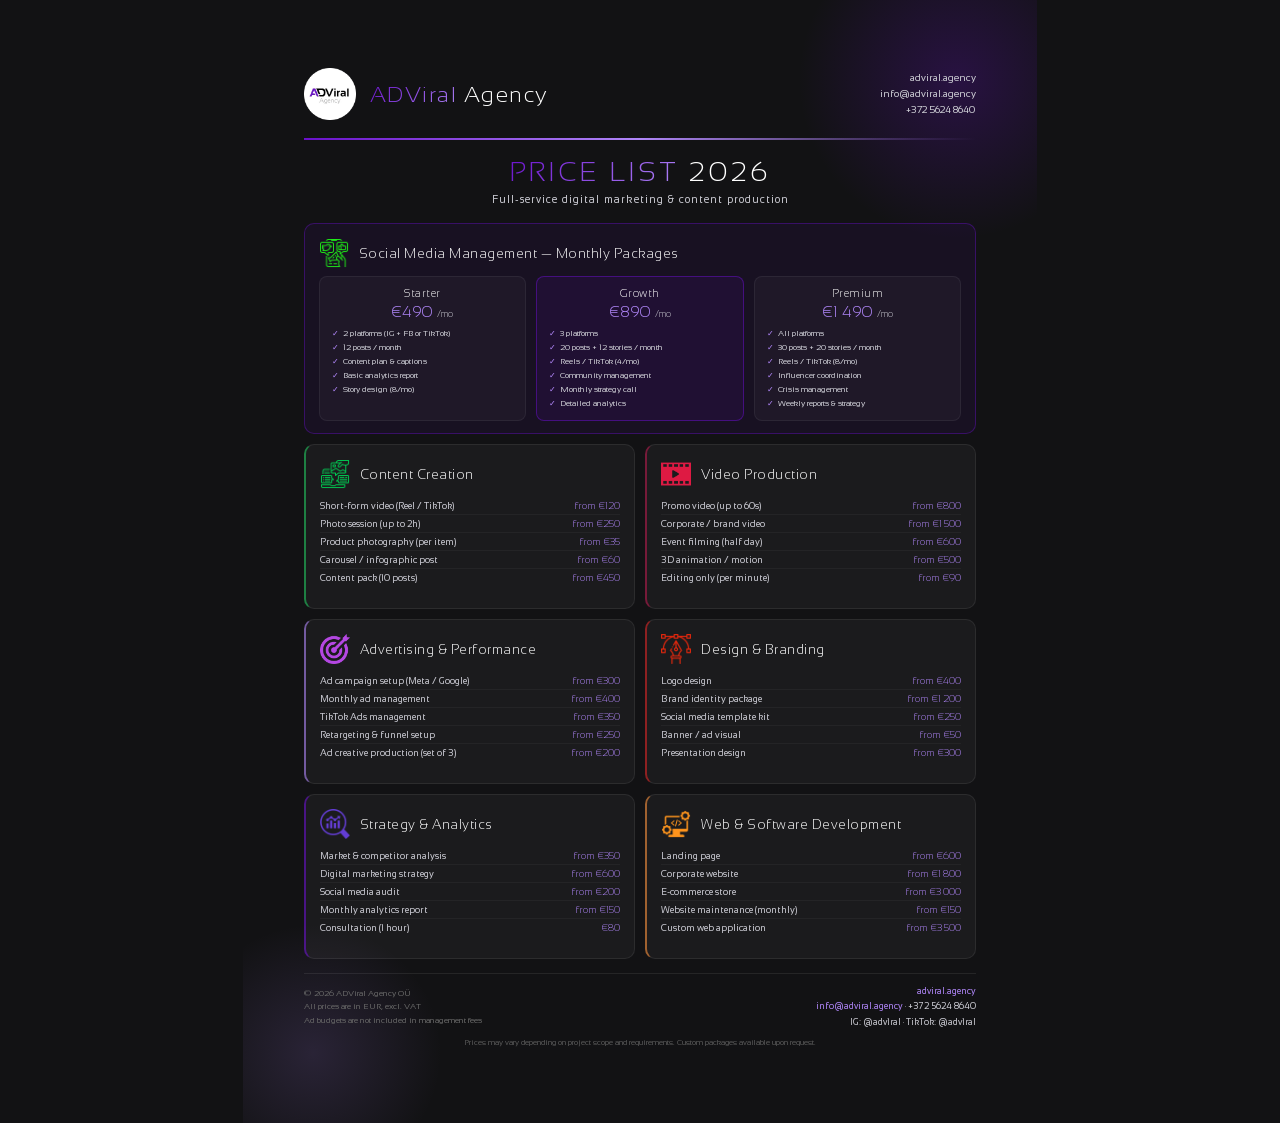
<file: PriceList/ADViral_PriceList.html>
<!DOCTYPE html>
<html lang="en">
<head>
<meta charset="UTF-8">
<meta name="viewport" content="width=device-width, initial-scale=1.0">
<title>ADViral Agency — Price List 2026</title>
<style>
  @font-face {
    font-family: "Sansation-Light";
    src: url("../assets/fonts/Sansation-Light.woff2") format("woff2"),
         url("../assets/fonts/Sansation-Light.ttf") format("truetype");
    font-weight: 300;
    font-style: normal;
  }
  @font-face {
    font-family: "Sansation-Regular";
    src: url("../assets/fonts/Sansation-Regular.woff2") format("woff2"),
         url("../assets/fonts/Sansation-Regular.ttf") format("truetype");
    font-weight: normal;
    font-style: normal;
  }

  *, *::before, *::after { box-sizing: border-box; margin: 0; padding: 0; }

  @page {
    size: A4;
    margin: 0;
  }

  html, body {
    width: 210mm;
    min-height: 297mm;
    margin: 0 auto;
    background: #121214;
    color: #fff;
    font-family: "Sansation-Regular", "Sansation-Light", Arial, Helvetica, sans-serif;
    -webkit-print-color-adjust: exact;
    print-color-adjust: exact;
  }

  .page {
    width: 210mm;
    min-height: 297mm;
    padding: 18mm 16mm 14mm 16mm;
    background: #121214;
    position: relative;
    overflow: hidden;
  }

  /* Decorative gradient orbs */
  .page::before {
    content: '';
    position: absolute;
    top: -80px;
    right: -80px;
    width: 320px;
    height: 320px;
    background: radial-gradient(circle, rgba(106,17,203,0.25) 0%, transparent 70%);
    border-radius: 50%;
    pointer-events: none;
  }
  .page::after {
    content: '';
    position: absolute;
    bottom: -60px;
    left: -60px;
    width: 260px;
    height: 260px;
    background: radial-gradient(circle, rgba(176,134,249,0.15) 0%, transparent 70%);
    border-radius: 50%;
    pointer-events: none;
  }

  /* Header */
  .header {
    display: flex;
    align-items: center;
    justify-content: space-between;
    margin-bottom: 18px;
    position: relative;
    z-index: 1;
  }
  .logo-block {
    display: flex;
    align-items: center;
    gap: 14px;
  }
  .logo-img {
    width: 52px;
    height: 52px;
    object-fit: contain;
  }
  .logo-text {
    font-family: "Sansation-Light", sans-serif;
    font-size: 22px;
    font-weight: 300;
    letter-spacing: 1.5px;
    color: #fff;
  }
  .logo-text span {
    background: linear-gradient(135deg, #6a11cb, #b086f9);
    -webkit-background-clip: text;
    -webkit-text-fill-color: transparent;
    background-clip: text;
  }
  .header-right {
    text-align: right;
    font-size: 10px;
    color: #c9c9d1;
    line-height: 1.6;
  }

  /* Divider */
  .divider {
    height: 2px;
    background: linear-gradient(90deg, #6a11cb, #b086f9, transparent);
    border: none;
    margin-bottom: 16px;
  }

  /* Title */
  .title {
    font-family: "Sansation-Light", sans-serif;
    font-size: 28px;
    font-weight: 300;
    text-align: center;
    letter-spacing: 3px;
    text-transform: uppercase;
    margin-bottom: 6px;
    position: relative;
    z-index: 1;
  }
  .title span {
    background: linear-gradient(135deg, #6a11cb, #b086f9);
    -webkit-background-clip: text;
    -webkit-text-fill-color: transparent;
    background-clip: text;
  }
  .subtitle {
    text-align: center;
    font-size: 10.5px;
    color: #c9c9d1;
    margin-bottom: 18px;
    letter-spacing: 1px;
    position: relative;
    z-index: 1;
  }

  /* Services Grid */
  .services-grid {
    display: grid;
    grid-template-columns: 1fr 1fr;
    gap: 10px;
    position: relative;
    z-index: 1;
  }

  .service-card {
    background: rgba(255,255,255,0.04);
    border: 1px solid rgba(255,255,255,0.08);
    border-radius: 10px;
    padding: 14px 14px 12px;
    position: relative;
    transition: none;
  }
  .service-card.featured {
    border-color: rgba(106,17,203,0.4);
    background: rgba(106,17,203,0.08);
  }

  .card-header {
    display: flex;
    align-items: center;
    gap: 10px;
    margin-bottom: 8px;
  }
  .card-icon {
    width: 30px;
    height: 30px;
    object-fit: contain;
    flex-shrink: 0;
  }
  /* Icon color filters matching site */
  .card-icon[data-icon="social"]   { filter: brightness(0) saturate(100%) invert(63%) sepia(93%) saturate(2000%) hue-rotate(72deg) brightness(1.05) contrast(1.08); }
  .card-icon[data-icon="content"]  { filter: brightness(0) saturate(100%) invert(60%) sepia(90%) saturate(2000%) hue-rotate(100deg) brightness(0.9) contrast(1.1); }
  .card-icon[data-icon="video"]    { filter: brightness(0) saturate(100%) invert(22%) sepia(95%) saturate(2000%) hue-rotate(328deg) brightness(0.9) contrast(1.1); }
  .card-icon[data-icon="ads"]      { filter: brightness(0) saturate(100%) invert(42%) sepia(95%) saturate(2000%) hue-rotate(250deg) brightness(0.85) contrast(1.1); }
  .card-icon[data-icon="design"]   { filter: brightness(0) saturate(100%) invert(25%) sepia(95%) saturate(2000%) hue-rotate(350deg) brightness(0.85) contrast(1.1); }
  .card-icon[data-icon="analysis"] { filter: brightness(0) saturate(100%) invert(30%) sepia(95%) saturate(2000%) hue-rotate(240deg) brightness(0.8) contrast(1.1); }
  .card-icon[data-icon="web"]      { filter: brightness(0) saturate(100%) invert(60%) sepia(95%) saturate(2000%) hue-rotate(-15deg) brightness(1.1) contrast(1.05); }

  /* Card accent borders matching icon colors */
  .service-card[data-service="social"]   { border-left: 2px solid rgba(101,217,79,0.6); }
  .service-card[data-service="content"]  { border-left: 2px solid rgba(34,197,94,0.6); }
  .service-card[data-service="video"]    { border-left: 2px solid rgba(158,26,71,0.7); }
  .service-card[data-service="ads"]      { border-left: 2px solid rgba(176,134,249,0.6); }
  .service-card[data-service="design"]   { border-left: 2px solid rgba(220,38,38,0.6); }
  .service-card[data-service="analysis"] { border-left: 2px solid rgba(106,17,203,0.6); }
  .service-card[data-service="web"]      { border-left: 2px solid rgba(251,146,60,0.6); }
  .card-title {
    font-family: "Sansation-Light", sans-serif;
    font-size: 13px;
    font-weight: 300;
    letter-spacing: 0.5px;
    color: #fff;
  }

  .card-items {
    list-style: none;
    margin-bottom: 10px;
  }
  .card-items li {
    font-size: 9.5px;
    color: #c9c9d1;
    padding: 3px 0;
    border-bottom: 1px solid rgba(255,255,255,0.04);
    display: flex;
    justify-content: space-between;
    align-items: center;
    gap: 8px;
  }
  .card-items li:last-child {
    border-bottom: none;
  }
  .item-name {
    flex: 1;
  }
  .item-price {
    font-family: "Sansation-Light", sans-serif;
    font-size: 10px;
    color: #b086f9;
    white-space: nowrap;
    font-weight: 300;
  }

  .card-price-main {
    display: inline-block;
    font-family: "Sansation-Light", sans-serif;
    font-size: 11px;
    color: #b086f9;
    background: rgba(106,17,203,0.15);
    padding: 3px 10px;
    border-radius: 20px;
    letter-spacing: 0.5px;
  }

  /* Full-width card */
  .service-card.full-width {
    grid-column: 1 / -1;
  }
  .service-card.full-width .packages {
    display: grid;
    grid-template-columns: 1fr 1fr 1fr;
    gap: 10px;
  }
  .package {
    background: rgba(255,255,255,0.03);
    border: 1px solid rgba(255,255,255,0.06);
    border-radius: 8px;
    padding: 10px 12px;
    text-align: center;
  }
  .package.highlight {
    border-color: rgba(106,17,203,0.5);
    background: rgba(106,17,203,0.1);
  }
  .package-name {
    font-family: "Sansation-Light", sans-serif;
    font-size: 11px;
    color: #fff;
    margin-bottom: 4px;
    letter-spacing: 0.5px;
  }
  .package-price {
    font-family: "Sansation-Light", sans-serif;
    font-size: 16px;
    color: #b086f9;
    margin-bottom: 6px;
  }
  .package-price small {
    font-size: 9px;
    color: #c9c9d1;
  }
  .package-list {
    list-style: none;
    text-align: left;
  }
  .package-list li {
    font-size: 8.5px;
    color: #c9c9d1;
    padding: 2px 0;
    display: flex;
    align-items: flex-start;
    gap: 4px;
  }
  .package-list li::before {
    content: '✓';
    color: #b086f9;
    font-size: 8px;
    margin-top: 1px;
    flex-shrink: 0;
  }

  /* Footer */
  .footer {
    margin-top: 14px;
    padding-top: 10px;
    border-top: 1px solid rgba(255,255,255,0.08);
    display: flex;
    justify-content: space-between;
    align-items: center;
    position: relative;
    z-index: 1;
  }
  .footer-left {
    font-size: 8.5px;
    color: #666;
    line-height: 1.6;
  }
  .footer-contacts {
    text-align: right;
    font-size: 9px;
    color: #c9c9d1;
    line-height: 1.7;
  }
  .footer-contacts a {
    color: #b086f9;
    text-decoration: none;
  }

  .note {
    font-size: 8px;
    color: #555;
    text-align: center;
    margin-top: 8px;
    position: relative;
    z-index: 1;
  }

  /* Print */
  @media print {
    html, body {
      width: 210mm;
      height: 297mm;
    }
    .page {
      width: 210mm;
      height: 297mm;
      page-break-after: avoid;
    }
  }
</style>
</head>
<body>
<div class="page">

  <!-- Header -->
  <div class="header">
    <div class="logo-block">
      <img src="../assets/images/ADViralAgency_Logo_1.0.webp" alt="ADViral" class="logo-img">
      <div class="logo-text"><span>ADViral</span> Agency</div>
    </div>
    <div class="header-right">
      adviral.agency<br>
      info@adviral.agency<br>
      +372 5624 8640
    </div>
  </div>

  <hr class="divider">

  <!-- Title -->
  <div class="title"><span>Price List</span> 2026</div>
  <div class="subtitle">Full-service digital marketing &amp; content production</div>

  <!-- SMM Packages (full width) -->
  <div class="services-grid">

    <div class="service-card full-width featured">
      <div class="card-header">
        <img src="../assets/images/icons/Icon_SocialNetworks.webp" alt="" class="card-icon" data-icon="social">
        <div class="card-title">Social Media Management — Monthly Packages</div>
      </div>
      <div class="packages">
        <div class="package">
          <div class="package-name">Starter</div>
          <div class="package-price">€490 <small>/mo</small></div>
          <ul class="package-list">
            <li>2 platforms (IG + FB or TikTok)</li>
            <li>12 posts / month</li>
            <li>Content plan & captions</li>
            <li>Basic analytics report</li>
            <li>Story design (8/mo)</li>
          </ul>
        </div>
        <div class="package highlight">
          <div class="package-name">Growth</div>
          <div class="package-price">€890 <small>/mo</small></div>
          <ul class="package-list">
            <li>3 platforms</li>
            <li>20 posts + 12 stories / month</li>
            <li>Reels / TikTok (4/mo)</li>
            <li>Community management</li>
            <li>Monthly strategy call</li>
            <li>Detailed analytics</li>
          </ul>
        </div>
        <div class="package">
          <div class="package-name">Premium</div>
          <div class="package-price">€1 490 <small>/mo</small></div>
          <ul class="package-list">
            <li>All platforms</li>
            <li>30 posts + 20 stories / month</li>
            <li>Reels / TikTok (8/mo)</li>
            <li>Influencer coordination</li>
            <li>Crisis management</li>
            <li>Weekly reports & strategy</li>
          </ul>
        </div>
      </div>
    </div>

    <!-- Content Creation -->
    <div class="service-card" data-service="content">
      <div class="card-header">
        <img src="../assets/images/icons/Icon_Content.webp" alt="" class="card-icon" data-icon="content">
        <div class="card-title">Content Creation</div>
      </div>
      <ul class="card-items">
        <li><span class="item-name">Short-form video (Reel / TikTok)</span><span class="item-price">from €120</span></li>
        <li><span class="item-name">Photo session (up to 2h)</span><span class="item-price">from €250</span></li>
        <li><span class="item-name">Product photography (per item)</span><span class="item-price">from €35</span></li>
        <li><span class="item-name">Carousel / infographic post</span><span class="item-price">from €60</span></li>
        <li><span class="item-name">Content pack (10 posts)</span><span class="item-price">from €450</span></li>
      </ul>
    </div>

    <!-- Video Production -->
    <div class="service-card" data-service="video">
      <div class="card-header">
        <img src="../assets/images/icons/Icon_Filming.webp" alt="" class="card-icon" data-icon="video">
        <div class="card-title">Video Production</div>
      </div>
      <ul class="card-items">
        <li><span class="item-name">Promo video (up to 60s)</span><span class="item-price">from €800</span></li>
        <li><span class="item-name">Corporate / brand video</span><span class="item-price">from €1 500</span></li>
        <li><span class="item-name">Event filming (half day)</span><span class="item-price">from €600</span></li>
        <li><span class="item-name">3D animation / motion</span><span class="item-price">from €500</span></li>
        <li><span class="item-name">Editing only (per minute)</span><span class="item-price">from €90</span></li>
      </ul>
    </div>

    <!-- Advertising -->
    <div class="service-card" data-service="ads">
      <div class="card-header">
        <img src="../assets/images/icons/Icon_Target.webp" alt="" class="card-icon" data-icon="ads">
        <div class="card-title">Advertising & Performance</div>
      </div>
      <ul class="card-items">
        <li><span class="item-name">Ad campaign setup (Meta / Google)</span><span class="item-price">from €300</span></li>
        <li><span class="item-name">Monthly ad management</span><span class="item-price">from €400</span></li>
        <li><span class="item-name">TikTok Ads management</span><span class="item-price">from €350</span></li>
        <li><span class="item-name">Retargeting & funnel setup</span><span class="item-price">from €250</span></li>
        <li><span class="item-name">Ad creative production (set of 3)</span><span class="item-price">from €200</span></li>
      </ul>
    </div>

    <!-- Design -->
    <div class="service-card" data-service="design">
      <div class="card-header">
        <img src="../assets/images/icons/Icon_Design.webp" alt="" class="card-icon" data-icon="design">
        <div class="card-title">Design & Branding</div>
      </div>
      <ul class="card-items">
        <li><span class="item-name">Logo design</span><span class="item-price">from €400</span></li>
        <li><span class="item-name">Brand identity package</span><span class="item-price">from €1 200</span></li>
        <li><span class="item-name">Social media template kit</span><span class="item-price">from €250</span></li>
        <li><span class="item-name">Banner / ad visual</span><span class="item-price">from €50</span></li>
        <li><span class="item-name">Presentation design</span><span class="item-price">from €300</span></li>
      </ul>
    </div>

    <!-- Strategy & Analytics -->
    <div class="service-card" data-service="analysis">
      <div class="card-header">
        <img src="../assets/images/icons/Icon_Analysis.webp" alt="" class="card-icon" data-icon="analysis">
        <div class="card-title">Strategy & Analytics</div>
      </div>
      <ul class="card-items">
        <li><span class="item-name">Market & competitor analysis</span><span class="item-price">from €350</span></li>
        <li><span class="item-name">Digital marketing strategy</span><span class="item-price">from €600</span></li>
        <li><span class="item-name">Social media audit</span><span class="item-price">from €200</span></li>
        <li><span class="item-name">Monthly analytics report</span><span class="item-price">from €150</span></li>
        <li><span class="item-name">Consultation (1 hour)</span><span class="item-price">€80</span></li>
      </ul>
    </div>

    <!-- Web Development -->
    <div class="service-card" data-service="web">
      <div class="card-header">
        <img src="../assets/images/icons/Icon_SoftwareDev.webp" alt="" class="card-icon" data-icon="web">
        <div class="card-title">Web & Software Development</div>
      </div>
      <ul class="card-items">
        <li><span class="item-name">Landing page</span><span class="item-price">from €600</span></li>
        <li><span class="item-name">Corporate website</span><span class="item-price">from €1 800</span></li>
        <li><span class="item-name">E-commerce store</span><span class="item-price">from €3 000</span></li>
        <li><span class="item-name">Website maintenance (monthly)</span><span class="item-price">from €150</span></li>
        <li><span class="item-name">Custom web application</span><span class="item-price">from €3 500</span></li>
      </ul>
    </div>

  </div>

  <!-- Footer -->
  <div class="footer">
    <div class="footer-left">
      © 2026 ADViral Agency OÜ<br>
      All prices are in EUR, excl. VAT<br>
      Ad budgets are not included in management fees
    </div>
    <div class="footer-contacts">
      <a href="https://adviral.agency">adviral.agency</a><br>
      <a href="mailto:info@adviral.agency">info@adviral.agency</a> · +372 5624 8640<br>
      IG: @adv1ral · TikTok: @adv1ral
    </div>
  </div>
  <div class="note">Prices may vary depending on project scope and requirements. Custom packages available upon request.</div>

</div>
</body>
</html>
</file>
